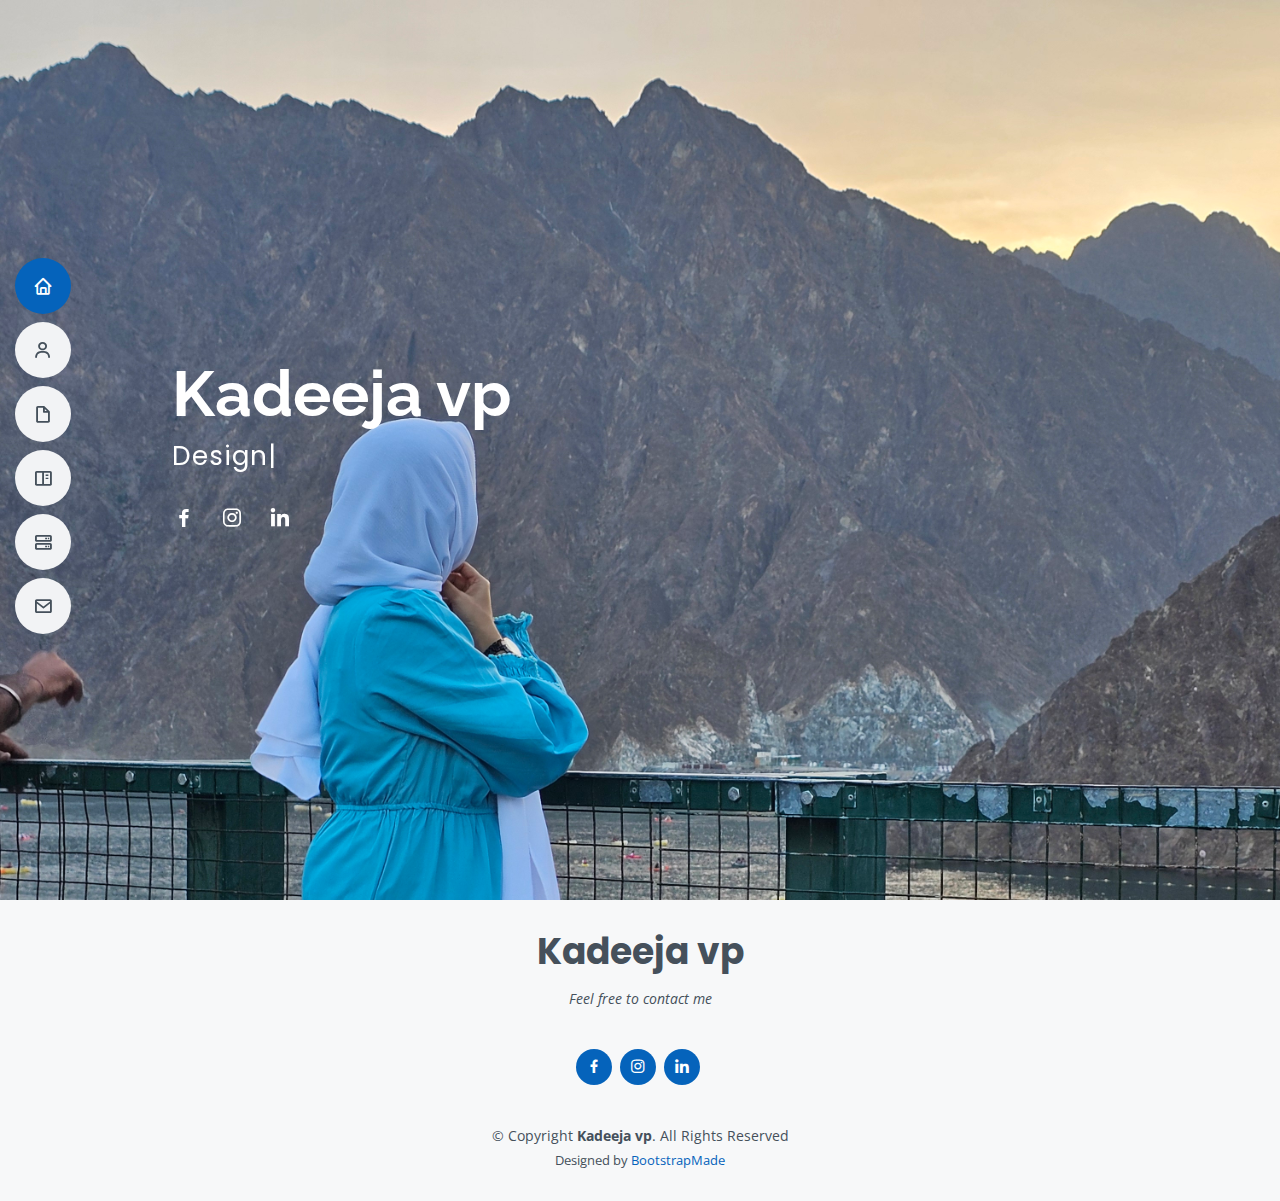
<file: index.html>
<!DOCTYPE html>
<html lang="en">

<head>
  <meta charset="utf-8">
  <meta content="width=device-width, initial-scale=1.0" name="viewport">

  <title>Kadeeja vp | Home</title>
  <meta content="" name="description">
  <meta content="" name="keywords">

  <!-- Favicons -->
  <link rel="icon" href="assets/img/favicon.png">

  <!-- Google Fonts -->
  <link href="https://fonts.googleapis.com/css?family=Open+Sans:300,300i,400,400i,600,600i,700,700i|Raleway:300,300i,400,400i,500,500i,600,600i,700,700i|Poppins:300,300i,400,400i,500,500i,600,600i,700,700i" rel="stylesheet">

  <!-- Vendor CSS Files -->
  <link href="assets/vendor/aos/aos.css" rel="stylesheet">
  <link href="assets/vendor/bootstrap/css/bootstrap.min.css" rel="stylesheet">
  <link href="assets/vendor/bootstrap-icons/bootstrap-icons.css" rel="stylesheet">
  <link href="assets/vendor/boxicons/css/boxicons.min.css" rel="stylesheet">
  <link href="assets/vendor/glightbox/css/glightbox.min.css" rel="stylesheet">
  <link href="assets/vendor/swiper/swiper-bundle.min.css" rel="stylesheet">

  <!-- Template Main CSS File -->
  <link href="assets/css/style.css" rel="stylesheet">

  <!-- =======================================================
  * Template Name: MyResume
  * Updated: Nov 17 2023 with Bootstrap v5.3.2
  * Template URL: https://bootstrapmade.com/free-html-bootstrap-template-my-resume/
  * Author: BootstrapMade.com
  * License: https://bootstrapmade.com/license/
  ======================================================== -->
</head>

<body>

  <!-- ======= Mobile nav toggle button ======= -->
  <!-- <button type="button" class="mobile-nav-toggle d-xl-none"><i class="bi bi-list mobile-nav-toggle"></i></button> -->
  <i class="bi bi-list mobile-nav-toggle d-lg-none"></i>
  <!-- ======= Header ======= -->
  <header id="header" class="d-flex flex-column justify-content-center">

    <nav id="navbar" class="navbar nav-menu">
      <ul>
        <li><a href="" class="nav-link scrollto active"><i class="bx bx-home"></i> <span>Home</span></a></li>
        <li><a href="about.html" class="nav-link scrollto"><i class="bx bx-user"></i> <span>About</span></a></li>
        <li><a href="family.html" class="nav-link scrollto"><i class="bx bx-file-blank"></i> <span>Family</span></a></li>
        <li><a href="education.html" class="nav-link scrollto"><i class="bx bx-book-content"></i> <span>Education</span></a></li>
        <li><a href="resume.html" class="nav-link scrollto"><i class="bx bx-server"></i> <span>Resume</span></a></li>
        <li><a href="contact.html" class="nav-link scrollto"><i class="bx bx-envelope"></i> <span>Contact</span></a></li>
      </ul>
    </nav><!-- .nav-menu -->

  </header><!-- End Header -->

  <!-- ======= Hero Section ======= -->
  <section id="hero" class="d-flex flex-column justify-content-center">
    <div class="container" data-aos="zoom-in" data-aos-delay="100">
      <h1>Kadeeja vp</h1>
      <p><span class="typed" data-typed-items="Designer, Developer, Freelancer"></span></p>
      <div class="social-links">
        <a href="https://www.facebook.com/kadeeja.vp.501" class="facebook"><i class="bx bxl-facebook"></i></a>
        <a href="https://www.instagram.com/____khadijah______/" class="instagram"><i class="bx bxl-instagram"></i></a>
        <a href="https://www.linkedin.com/in/kadeeja-vp-934748280/" class="linkedin"><i class="bx bxl-linkedin"></i></a>
      </div>
    </div>
    
  </section><!-- End Hero -->

  <!-- ======= Footer ======= -->
  <footer id="footer">
    <div class="container">
      <h3>Kadeeja vp</h3>
      <p>Feel free to contact me</p>
      <div class="social-links">
        <a href="https://www.facebook.com/kadeeja.vp.501" class="facebook"><i class="bx bxl-facebook"></i></a>
        <a href="https://www.instagram.com/____khadijah______/" class="instagram"><i class="bx bxl-instagram"></i></a>
        <a href="https://www.linkedin.com/in/kadeeja-vp-934748280/" class="linkedin"><i class="bx bxl-linkedin"></i></a>
      </div>
      <div class="copyright">
        &copy; Copyright <strong><span>Kadeeja vp</span></strong>. All Rights Reserved
      </div>
      <div class="credits">
        <!-- All the links in the footer should remain intact. -->
        <!-- You can delete the links only if you purchased the pro version. -->
        <!-- Licensing information: [license-url] -->
        <!-- Purchase the pro version with working PHP/AJAX contact form: https://bootstrapmade.com/free-html-bootstrap-template-my-resume/ -->
        Designed by <a href="https://bootstrapmade.com/">BootstrapMade</a>
      </div>
    </div>
  </footer><!-- End Footer -->

  <div id="preloader"></div>
  <a href="#" class="back-to-top d-flex align-items-center justify-content-center"><i class="bi bi-arrow-up-short"></i></a>

  <!-- Vendor JS Files -->
  <script src="assets/vendor/purecounter/purecounter_vanilla.js"></script>
  <script src="assets/vendor/aos/aos.js"></script>
  <script src="assets/vendor/bootstrap/js/bootstrap.bundle.min.js"></script>
  <script src="assets/vendor/glightbox/js/glightbox.min.js"></script>
  <script src="assets/vendor/isotope-layout/isotope.pkgd.min.js"></script>
  <script src="assets/vendor/swiper/swiper-bundle.min.js"></script>
  <script src="assets/vendor/typed.js/typed.umd.js"></script>
  <script src="assets/vendor/waypoints/noframework.waypoints.js"></script>
  <script src="assets/vendor/php-email-form/validate.js"></script>

  <!-- Template Main JS File -->
  <script src="assets/js/main.js"></script>

</body>

</html>
</file>
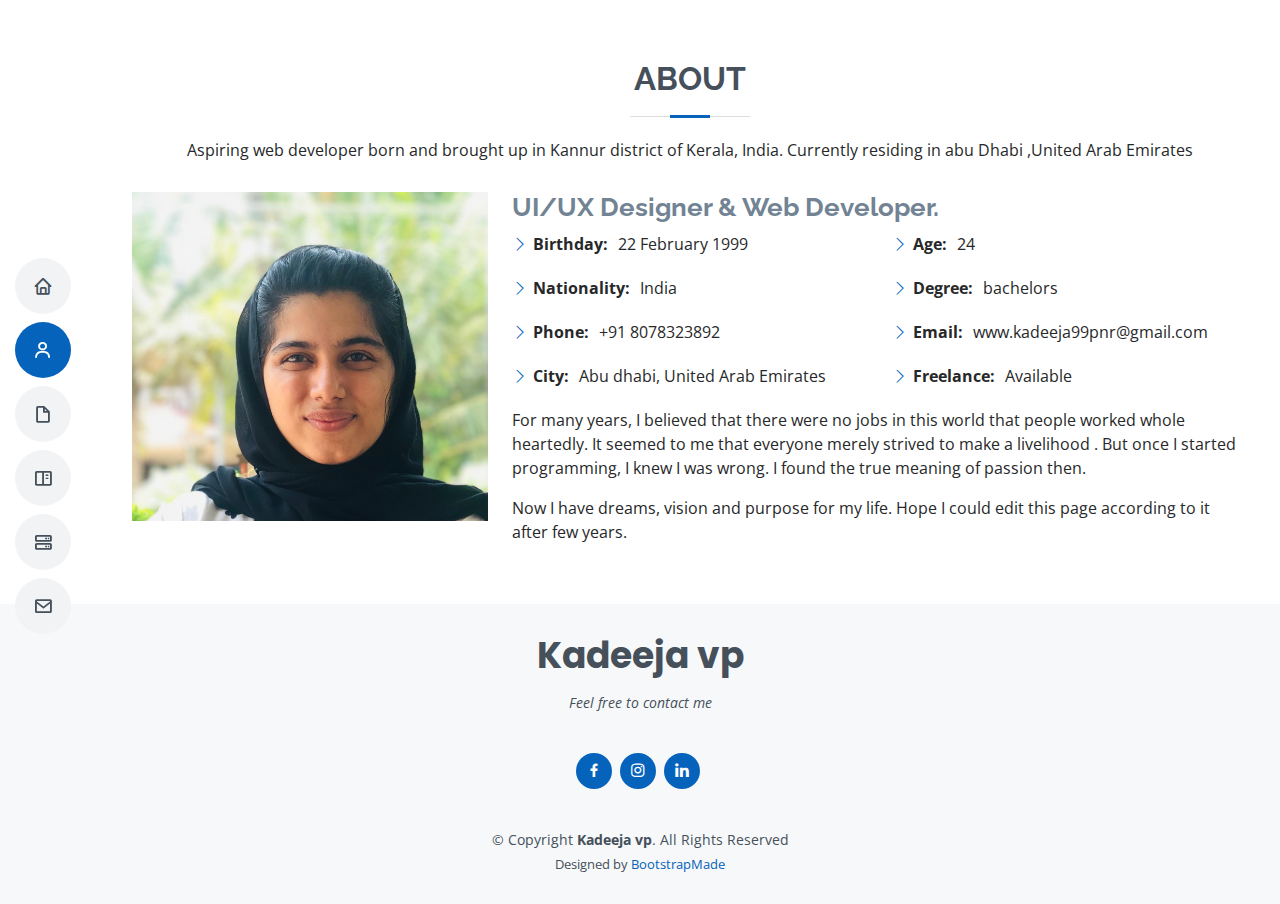
<file: about.html>
<!DOCTYPE html>
<html lang="en">

<head>
  <meta charset="utf-8">
  <meta content="width=device-width, initial-scale=1.0" name="viewport">

  <title>Kadeeja vp | About</title>
  <meta content="" name="description">
  <meta content="" name="keywords">

  <!-- Favicons -->
  <link rel="icon" href="assets/img/favicon.png">

  <!-- Google Fonts -->
  <link href="https://fonts.googleapis.com/css?family=Open+Sans:300,300i,400,400i,600,600i,700,700i|Raleway:300,300i,400,400i,500,500i,600,600i,700,700i|Poppins:300,300i,400,400i,500,500i,600,600i,700,700i" rel="stylesheet">

  <!-- Vendor CSS Files -->
  <link href="assets/vendor/aos/aos.css" rel="stylesheet">
  <link href="assets/vendor/bootstrap/css/bootstrap.min.css" rel="stylesheet">
  <link href="assets/vendor/bootstrap-icons/bootstrap-icons.css" rel="stylesheet">
  <link href="assets/vendor/boxicons/css/boxicons.min.css" rel="stylesheet">
  <link href="assets/vendor/glightbox/css/glightbox.min.css" rel="stylesheet">
  <link href="assets/vendor/swiper/swiper-bundle.min.css" rel="stylesheet">

  <!-- Template Main CSS File -->
  <link href="assets/css/style.css" rel="stylesheet">

  <!-- =======================================================
  * Template Name: MyResume
  * Updated: Nov 17 2023 with Bootstrap v5.3.2
  * Template URL: https://bootstrapmade.com/free-html-bootstrap-template-my-resume/
  * Author: BootstrapMade.com
  * License: https://bootstrapmade.com/license/
  ======================================================== -->
</head>

<body>

  <!-- ======= Mobile nav toggle button ======= -->
  <!-- <button type="button" class="mobile-nav-toggle d-xl-none"><i class="bi bi-list mobile-nav-toggle"></i></button> -->
  <i class="bi bi-list mobile-nav-toggle d-lg-none"></i>
  <!-- ======= Header ======= -->
  <header id="header" class="d-flex flex-column justify-content-center">

    <nav id="navbar" class="navbar nav-menu">
      <ul>
        <li><a href="index.html" class="nav-link scrollto"><i class="bx bx-home"></i> <span>Home</span></a></li>
        <li><a href="" class="nav-link scrollto active"><i class="bx bx-user"></i> <span>About</span></a></li>
        <li><a href="family.html" class="nav-link scrollto"><i class="bx bx-file-blank"></i> <span>Family</span></a></li>
        <li><a href="education.html" class="nav-link scrollto"><i class="bx bx-book-content"></i> <span>Education</span></a></li>
        <li><a href="resume.html" class="nav-link scrollto"><i class="bx bx-server"></i> <span>Resume</span></a></li>
        <li><a href="contact.html" class="nav-link scrollto"><i class="bx bx-envelope"></i> <span>Contact</span></a></li>
      </ul>
    </nav><!-- .nav-menu -->

  </header><!-- End Header -->

  <main id="main">

    <!-- ======= About Section ======= -->
    <section id="about" class="about">
      <div class="container" data-aos="fade-up">

        <div class="section-title">
          <h2>About</h2>
          <p>Aspiring web developer born and brought up in Kannur district of Kerala, India. Currently residing in abu Dhabi ,United Arab Emirates</p>
        </div>

        <div class="row">
          <div class="col-lg-4">
            <img src="assets/img/profile.jpeg" class="img-fluid" alt="">
          </div>
          <div class="col-lg-8 pt-4 pt-lg-0 content">
            <h3>UI/UX Designer &amp; Web Developer.</h3>
            <div class="row">
              <div class="col-lg-6">
                <ul>
                  <li><i class="bi bi-chevron-right"></i> <strong>Birthday:</strong> <span>22 February 1999</span></li>
                  <li><i class="bi bi-chevron-right"></i> <strong>Nationality:</strong> <span>India</span></li>
                  <li><i class="bi bi-chevron-right"></i> <strong>Phone:</strong> <span>+91 8078323892</span></li>
                  <li><i class="bi bi-chevron-right"></i> <strong>City:</strong> <span>Abu dhabi, United Arab Emirates</span></li>
                </ul>
              </div>
              <div class="col-lg-6">
                <ul>
                  <li><i class="bi bi-chevron-right"></i> <strong>Age:</strong> <span>24</span></li>
                  <li><i class="bi bi-chevron-right"></i> <strong>Degree:</strong> <span>bachelors</span></li>
                  <li><i class="bi bi-chevron-right"></i> <strong>Email:</strong> <span>www.kadeeja99pnr@gmail.com</span></li>
                  <li><i class="bi bi-chevron-right"></i> <strong>Freelance:</strong> <span>Available</span></li>
                </ul>
              </div>
            </div>
            <p>
              For many years, I believed that there were no jobs in this world that people worked whole heartedly. It seemed to me that everyone merely strived to  make a livelihood . But once I started programming, I knew  I was wrong. I found the true meaning of passion then.
            </p>
            <p>Now I have dreams, vision and purpose for my life. Hope I could edit this page according to it after few years.</p>
          </div>
        </div>

      </div>
    </section><!-- End About Section -->

  </main><!-- End #main -->

  <!-- ======= Footer ======= -->
  <footer id="footer">
    <div class="container">
      <h3>Kadeeja vp</h3>
      <p>Feel free to contact me</p>
      <div class="social-links">
        <a href="https://www.facebook.com/kadeeja.vp.501" class="facebook"><i class="bx bxl-facebook"></i></a>
        <a href="https://www.instagram.com/____khadijah______/" class="instagram"><i class="bx bxl-instagram"></i></a>
        <a href="https://www.linkedin.com/in/kadeeja-vp-934748280/" class="linkedin"><i class="bx bxl-linkedin"></i></a>
      </div>
      <div class="copyright">
        &copy; Copyright <strong><span>Kadeeja vp</span></strong>. All Rights Reserved
      </div>
      <div class="credits">
        <!-- All the links in the footer should remain intact. -->
        <!-- You can delete the links only if you purchased the pro version. -->
        <!-- Licensing information: [license-url] -->
        <!-- Purchase the pro version with working PHP/AJAX contact form: https://bootstrapmade.com/free-html-bootstrap-template-my-resume/ -->
        Designed by <a href="https://bootstrapmade.com/">BootstrapMade</a>
      </div>
    </div>
  </footer><!-- End Footer -->

  <div id="preloader"></div>
  <a href="#" class="back-to-top d-flex align-items-center justify-content-center"><i class="bi bi-arrow-up-short"></i></a>

  <!-- Vendor JS Files -->
  <script src="assets/vendor/purecounter/purecounter_vanilla.js"></script>
  <script src="assets/vendor/aos/aos.js"></script>
  <script src="assets/vendor/bootstrap/js/bootstrap.bundle.min.js"></script>
  <script src="assets/vendor/glightbox/js/glightbox.min.js"></script>
  <script src="assets/vendor/isotope-layout/isotope.pkgd.min.js"></script>
  <script src="assets/vendor/swiper/swiper-bundle.min.js"></script>
  <script src="assets/vendor/typed.js/typed.umd.js"></script>
  <script src="assets/vendor/waypoints/noframework.waypoints.js"></script>
  <script src="assets/vendor/php-email-form/validate.js"></script>

  <!-- Template Main JS File -->
  <script src="assets/js/main.js"></script>

</body>

</html>
</file>
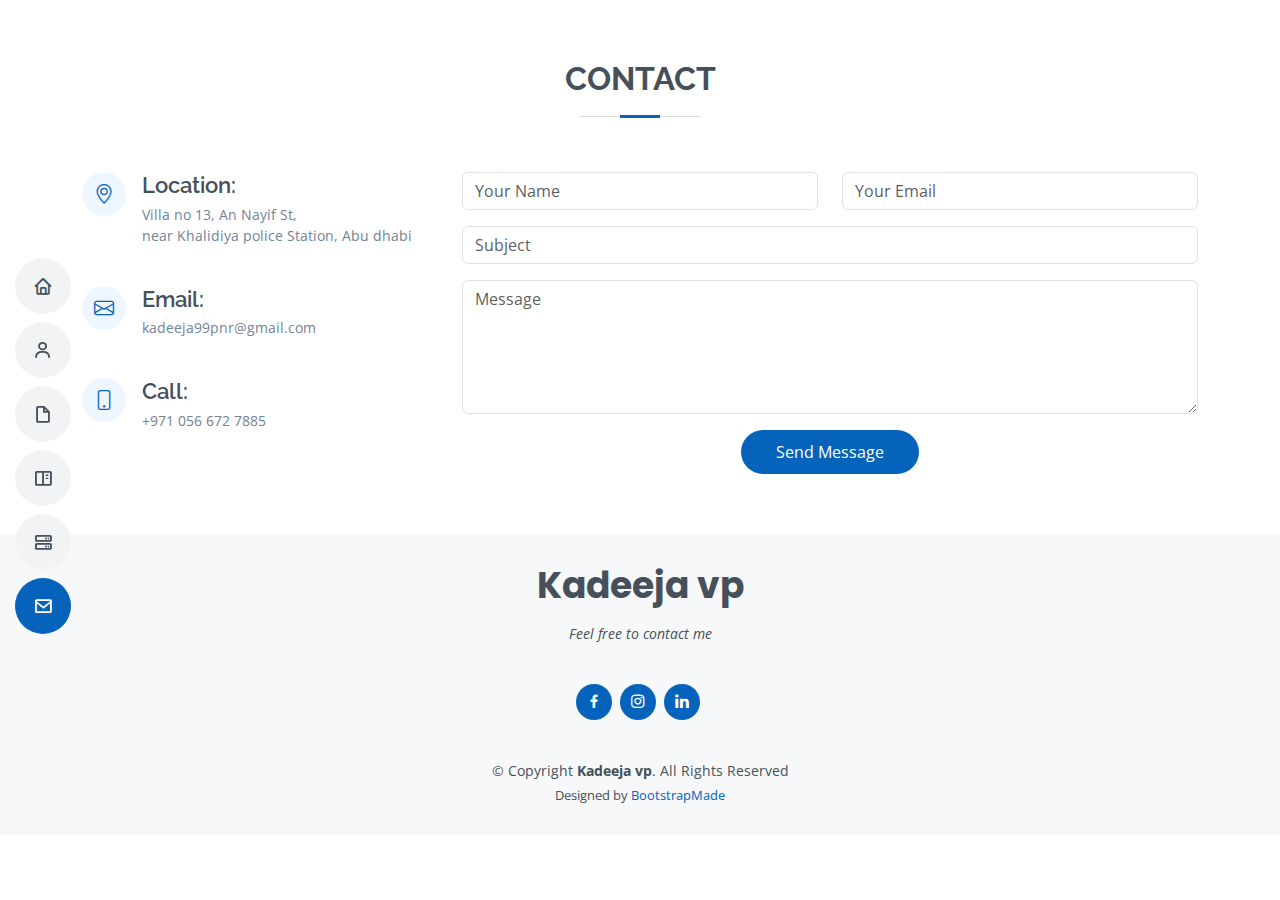
<file: contact.html>
<!DOCTYPE html>
<html lang="en">

<head>
  <meta charset="utf-8">
  <meta content="width=device-width, initial-scale=1.0" name="viewport">

  <title>Kadeeja vp | Contact</title>
  <meta content="" name="description">
  <meta content="" name="keywords">

  <!-- Favicons -->
  <link rel="icon" href="assets/img/favicon.png">

  <!-- Google Fonts -->
  <link href="https://fonts.googleapis.com/css?family=Open+Sans:300,300i,400,400i,600,600i,700,700i|Raleway:300,300i,400,400i,500,500i,600,600i,700,700i|Poppins:300,300i,400,400i,500,500i,600,600i,700,700i" rel="stylesheet">

  <!-- Vendor CSS Files -->
  <link href="assets/vendor/aos/aos.css" rel="stylesheet">
  <link href="assets/vendor/bootstrap/css/bootstrap.min.css" rel="stylesheet">
  <link href="assets/vendor/bootstrap-icons/bootstrap-icons.css" rel="stylesheet">
  <link href="assets/vendor/boxicons/css/boxicons.min.css" rel="stylesheet">
  <link href="assets/vendor/glightbox/css/glightbox.min.css" rel="stylesheet">
  <link href="assets/vendor/swiper/swiper-bundle.min.css" rel="stylesheet">

  <!-- Template Main CSS File -->
  <link href="assets/css/style.css" rel="stylesheet">

  <!-- =======================================================
  * Template Name: MyResume
  * Updated: Nov 17 2023 with Bootstrap v5.3.2
  * Template URL: https://bootstrapmade.com/free-html-bootstrap-template-my-resume/
  * Author: BootstrapMade.com
  * License: https://bootstrapmade.com/license/
  ======================================================== -->
</head>

<body>

  <!-- ======= Mobile nav toggle button ======= -->
  <!-- <button type="button" class="mobile-nav-toggle d-xl-none"><i class="bi bi-list mobile-nav-toggle"></i></button> -->
  <i class="bi bi-list mobile-nav-toggle d-lg-none"></i>
  <!-- ======= Header ======= -->
  <header id="header" class="d-flex flex-column justify-content-center">

    <nav id="navbar" class="navbar nav-menu">
      <ul>
        <li><a href="index.html" class="nav-link scrollto"><i class="bx bx-home"></i> <span>Home</span></a></li>
        <li><a href="about.html" class="nav-link scrollto"><i class="bx bx-user"></i> <span>About</span></a></li>
        <li><a href="family.html" class="nav-link scrollto"><i class="bx bx-file-blank"></i> <span>Family</span></a></li>
        <li><a href="education.html" class="nav-link scrollto"><i class="bx bx-book-content"></i> <span>Education</span></a></li>
        <li><a href="resume.html" class="nav-link scrollto"><i class="bx bx-server"></i> <span>Resume</span></a></li>
        <li><a href="" class="nav-link scrollto active"><i class="bx bx-envelope"></i> <span>Contact</span></a></li>
      </ul>
    </nav><!-- .nav-menu -->

  </header><!-- End Header -->


    <!-- ======= Contact Section ======= -->
    <section id="contact" class="contact">
      <div class="container" data-aos="fade-up">

        <div class="section-title">
          <h2>Contact</h2>
        </div>

        <div class="row mt-1">

          <div class="col-lg-4">
            <div class="info">
              <div class="address">
                <i class="bi bi-geo-alt"></i>
                <h4>Location:</h4>
                <p>Villa no 13, An Nayif St,<br> near Khalidiya police Station, Abu dhabi</p>
              </div>

              <div class="email">
                <i class="bi bi-envelope"></i>
                <h4>Email:</h4>
                <p>kadeeja99pnr@gmail.com</p>
              </div>

              <div class="phone">
                <i class="bi bi-phone"></i>
                <h4>Call:</h4>
                <p>+971 056 672 7885</p>
              </div>

            </div>

          </div>

          <div class="col-lg-8 mt-5 mt-lg-0">

            <form name="submit-to-google-sheet">
              <div class="row">
                <div class="col-md-6 form-group">
                  <input type="text" name="name" class="form-control" id="name" placeholder="Your Name" required>
                </div>
                <div class="col-md-6 form-group mt-3 mt-md-0">
                  <input type="email" class="form-control" name="email" id="email" placeholder="Your Email" required>
                </div>
              </div>
              <div class="form-group mt-3">
                <input type="text" class="form-control" name="subject" id="subject" placeholder="Subject" required>
              </div>
              <div class="form-group mt-3">
                <textarea class="form-control" name="message" rows="5" placeholder="Message" required></textarea>
              </div>
              <div class="my-3">
                <div id="msg"></div>
              </div>
              <div class="text-center"><input type="submit" value="Send Message">
            </form>

          </div>

        </div>

      </div>
    </section><!-- End Contact Section -->

  </main><!-- End #main -->

  <!-- ======= Footer ======= -->
  <footer id="footer">
    <div class="container">
      <h3>Kadeeja vp</h3>
      <p>Feel free to contact me</p>
      <div class="social-links">
        <a href="https://www.facebook.com/kadeeja.vp.501" class="facebook"><i class="bx bxl-facebook"></i></a>
        <a href="https://www.instagram.com/____khadijah______/" class="instagram"><i class="bx bxl-instagram"></i></a>
        <a href="https://www.linkedin.com/in/kadeeja-vp-934748280/" class="linkedin"><i class="bx bxl-linkedin"></i></a>
      </div>
      <div class="copyright">
        &copy; Copyright <strong><span>Kadeeja vp</span></strong>. All Rights Reserved
      </div>
      <div class="credits">
        <!-- All the links in the footer should remain intact. -->
        <!-- You can delete the links only if you purchased the pro version. -->
        <!-- Licensing information: [license-url] -->
        <!-- Purchase the pro version with working PHP/AJAX contact form: https://bootstrapmade.com/free-html-bootstrap-template-my-resume/ -->
        Designed by <a href="https://bootstrapmade.com/">BootstrapMade</a>
      </div>
    </div>
  </footer><!-- End Footer -->

  <div id="preloader"></div>
  <a href="#" class="back-to-top d-flex align-items-center justify-content-center"><i class="bi bi-arrow-up-short"></i></a>

  <!-- Vendor JS Files -->
  <script src="assets/vendor/purecounter/purecounter_vanilla.js"></script>
  <script src="assets/vendor/aos/aos.js"></script>
  <script src="assets/vendor/bootstrap/js/bootstrap.bundle.min.js"></script>
  <script src="assets/vendor/glightbox/js/glightbox.min.js"></script>
  <script src="assets/vendor/isotope-layout/isotope.pkgd.min.js"></script>
  <script src="assets/vendor/swiper/swiper-bundle.min.js"></script>
  <script src="assets/vendor/typed.js/typed.umd.js"></script>
  <script src="assets/vendor/waypoints/noframework.waypoints.js"></script>
  <script src="assets/vendor/php-email-form/validate.js"></script>

  <!-- Template Main JS File -->
  <script src="assets/js/main.js"></script>

  <script>
    const scriptURL = "https://script.google.com/macros/s/AKfycbwVuxchTZW8-M3ZBw0gv6Sv7vScIZ5f3PkDIUrtig_mjtt_IF8cTRK3yz66pHsQCWO5BA/exec"
        const form = document.forms['submit-to-google-sheet']
        const msg = document.getElementById("msg")
        const submitButton = form.querySelector('input[type="submit"]')

        form.addEventListener('submit', e => {
            e.preventDefault()
            submitButton.disabled = true
            fetch(scriptURL, { method: 'POST', body: new FormData(form) })
                .then(response => {
                    msg.innerHTML = "Thank You for Your Message"
                    setTimeout(function () {
                        msg.innerHTML = ""
                    }, 5000)
                    form.reset()
                    submitButton.disabled = false
                })
                .catch(error => {
                    console.error('Error!', error.message)
                    submitButton.disabled = false
                })
        })
  </script>

</body>

</html>
</file>
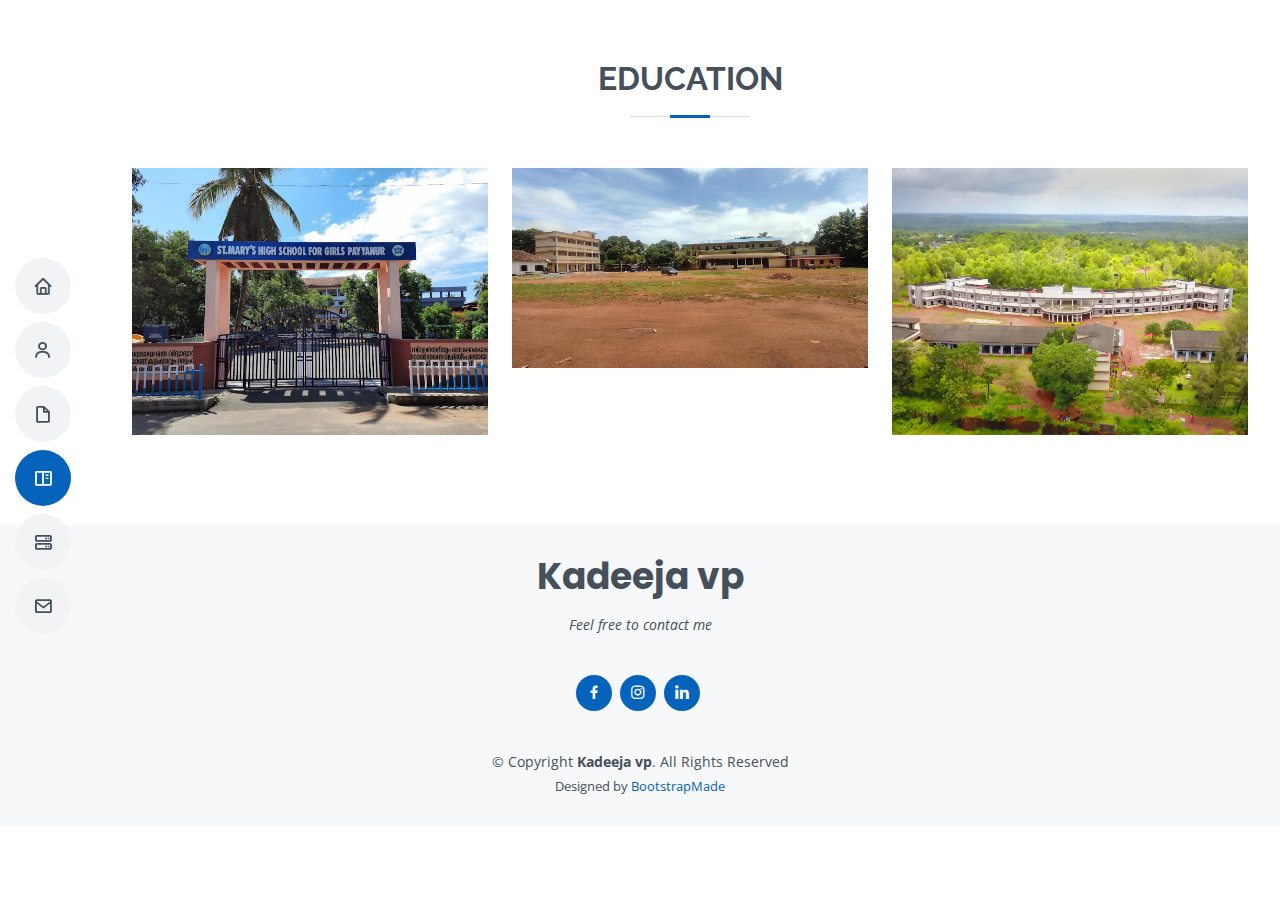
<file: education.html>
<!DOCTYPE html>
<html lang="en">

<head>
  <meta charset="utf-8">
  <meta content="width=device-width, initial-scale=1.0" name="viewport">

  <title>Kadeeja vp | Education</title>
  <meta content="" name="description">
  <meta content="" name="keywords">

  <!-- Favicons -->
  <link rel="icon" href="assets/img/favicon.png">
  
  <!-- Google Fonts -->
  <link href="https://fonts.googleapis.com/css?family=Open+Sans:300,300i,400,400i,600,600i,700,700i|Raleway:300,300i,400,400i,500,500i,600,600i,700,700i|Poppins:300,300i,400,400i,500,500i,600,600i,700,700i" rel="stylesheet">

  <!-- Vendor CSS Files -->
  <link href="assets/vendor/aos/aos.css" rel="stylesheet">
  <link href="assets/vendor/bootstrap/css/bootstrap.min.css" rel="stylesheet">
  <link href="assets/vendor/bootstrap-icons/bootstrap-icons.css" rel="stylesheet">
  <link href="assets/vendor/boxicons/css/boxicons.min.css" rel="stylesheet">
  <link href="assets/vendor/glightbox/css/glightbox.min.css" rel="stylesheet">
  <link href="assets/vendor/swiper/swiper-bundle.min.css" rel="stylesheet">

  <!-- Template Main CSS File -->
  <link href="assets/css/style.css" rel="stylesheet">

  <!-- =======================================================
  * Template Name: MyResume
  * Updated: Nov 17 2023 with Bootstrap v5.3.2
  * Template URL: https://bootstrapmade.com/free-html-bootstrap-template-my-resume/
  * Author: BootstrapMade.com
  * License: https://bootstrapmade.com/license/
  ======================================================== -->
</head>

<body>

  <!-- ======= Mobile nav toggle button ======= -->
  <!-- <button type="button" class="mobile-nav-toggle d-xl-none"><i class="bi bi-list mobile-nav-toggle"></i></button> -->
  <i class="bi bi-list mobile-nav-toggle d-lg-none"></i>
  <!-- ======= Header ======= -->
  <header id="header" class="d-flex flex-column justify-content-center">

    <nav id="navbar" class="navbar nav-menu">
      <ul>
        <li><a href="index.html" class="nav-link scrollto"><i class="bx bx-home"></i> <span>Home</span></a></li>
        <li><a href="about.html" class="nav-link scrollto"><i class="bx bx-user"></i> <span>About</span></a></li>
        <li><a href="family.html" class="nav-link scrollto"><i class="bx bx-file-blank"></i> <span>Family</span></a></li>
        <li><a href="" class="nav-link scrollto active"><i class="bx bx-book-content"></i> <span>Education</span></a></li>
        <li><a href="resume.html" class="nav-link scrollto"><i class="bx bx-server"></i> <span>Resume</span></a></li>
        <li><a href="contact.html" class="nav-link scrollto"><i class="bx bx-envelope"></i> <span>Contact</span></a></li>
      </ul>
    </nav><!-- .nav-menu -->

  </header><!-- End Header -->

  <main id="main">

    <!-- ======= Portfolio Section ======= -->
    <section id="portfolio" class="portfolio section-bg">
      <div class="container" data-aos="fade-up">

        <div class="section-title">
          <h2>Education</h2>
        </div>

        <div class="row portfolio-container" data-aos="fade-up" data-aos-delay="200">


          <div class="col-lg-4 col-md-6 portfolio-item filter-web">
            <div class="portfolio-wrap">
              <img src="assets/img/portfolio/portfolio-9.jpg" class="img-fluid" alt="">
              <div class="portfolio-info">
                <h4>Secondary education</h4>
                <p>St mary's girls high school, payyanur</p>
                <div class="portfolio-links">
                  <a href="assets/img/portfolio/portfolio-9.jpg" data-gallery="portfolioGallery" class="portfolio-lightbox" title="Studied for 12 years till 10th standard"><i class="bx bx-plus"></i></a>
                </div>
              </div>
            </div>
          </div>

          <div class="col-lg-4 col-md-6 portfolio-item filter-card">
            <div class="portfolio-wrap">
              <img src="assets/img/portfolio/portfolio-10.jpg" class="img-fluid" alt="">
              <div class="portfolio-info">
                <h4>Higher secondary education</h4>
                <p>Shenoy smaraka GHSS,Kandankali</p>
                <div class="portfolio-links">
                  <a href="assets/img/portfolio/portfolio-10.jpg" data-gallery="portfolioGallery" class="portfolio-lightbox" title="Studied two years in +1 and +2"><i class="bx bx-plus"></i></a>
                </div>
              </div>
            </div>
          </div>

          <div class="col-lg-4 col-md-6 portfolio-item filter-app">
            <div class="portfolio-wrap">
              <img src="assets/img/portfolio/portfolio-11.jpg" class="img-fluid" alt="">
              <div class="portfolio-info">
                <h4>Graduation</h4>
                <p>Payyanur college,Payyanur</p>
                <div class="portfolio-links">
                  <a href="assets/img/portfolio/portfolio-11.jpg" data-gallery="portfolioGallery" class="portfolio-lightbox" title="Studied BSc physics for three years"><i class="bx bx-plus"></i></a>
                </div>
              </div>
            </div>
          </div>

        </div>

      </div>
    </section><!-- End Portfolio Section -->

  </main><!-- End #main -->

  <!-- ======= Footer ======= -->
  <footer id="footer">
    <div class="container">
      <h3>Kadeeja vp</h3>
      <p>Feel free to contact me</p>
      <div class="social-links">
        <a href="https://www.facebook.com/kadeeja.vp.501" class="facebook"><i class="bx bxl-facebook"></i></a>
        <a href="https://www.instagram.com/____khadijah______/" class="instagram"><i class="bx bxl-instagram"></i></a>
        <a href="https://www.linkedin.com/in/kadeeja-vp-934748280/" class="linkedin"><i class="bx bxl-linkedin"></i></a>
      </div>
      <div class="copyright">
        &copy; Copyright <strong><span>Kadeeja vp</span></strong>. All Rights Reserved
      </div>
      <div class="credits">
        <!-- All the links in the footer should remain intact. -->
        <!-- You can delete the links only if you purchased the pro version. -->
        <!-- Licensing information: [license-url] -->
        <!-- Purchase the pro version with working PHP/AJAX contact form: https://bootstrapmade.com/free-html-bootstrap-template-my-resume/ -->
        Designed by <a href="https://bootstrapmade.com/">BootstrapMade</a>
      </div>
    </div>
  </footer><!-- End Footer -->

  <div id="preloader"></div>
  <a href="#" class="back-to-top d-flex align-items-center justify-content-center"><i class="bi bi-arrow-up-short"></i></a>

  <!-- Vendor JS Files -->
  <script src="assets/vendor/purecounter/purecounter_vanilla.js"></script>
  <script src="assets/vendor/aos/aos.js"></script>
  <script src="assets/vendor/bootstrap/js/bootstrap.bundle.min.js"></script>
  <script src="assets/vendor/glightbox/js/glightbox.min.js"></script>
  <script src="assets/vendor/isotope-layout/isotope.pkgd.min.js"></script>
  <script src="assets/vendor/swiper/swiper-bundle.min.js"></script>
  <script src="assets/vendor/typed.js/typed.umd.js"></script>
  <script src="assets/vendor/waypoints/noframework.waypoints.js"></script>
  <script src="assets/vendor/php-email-form/validate.js"></script>

  <!-- Template Main JS File -->
  <script src="assets/js/main.js"></script>

</body>

</html>
</file>
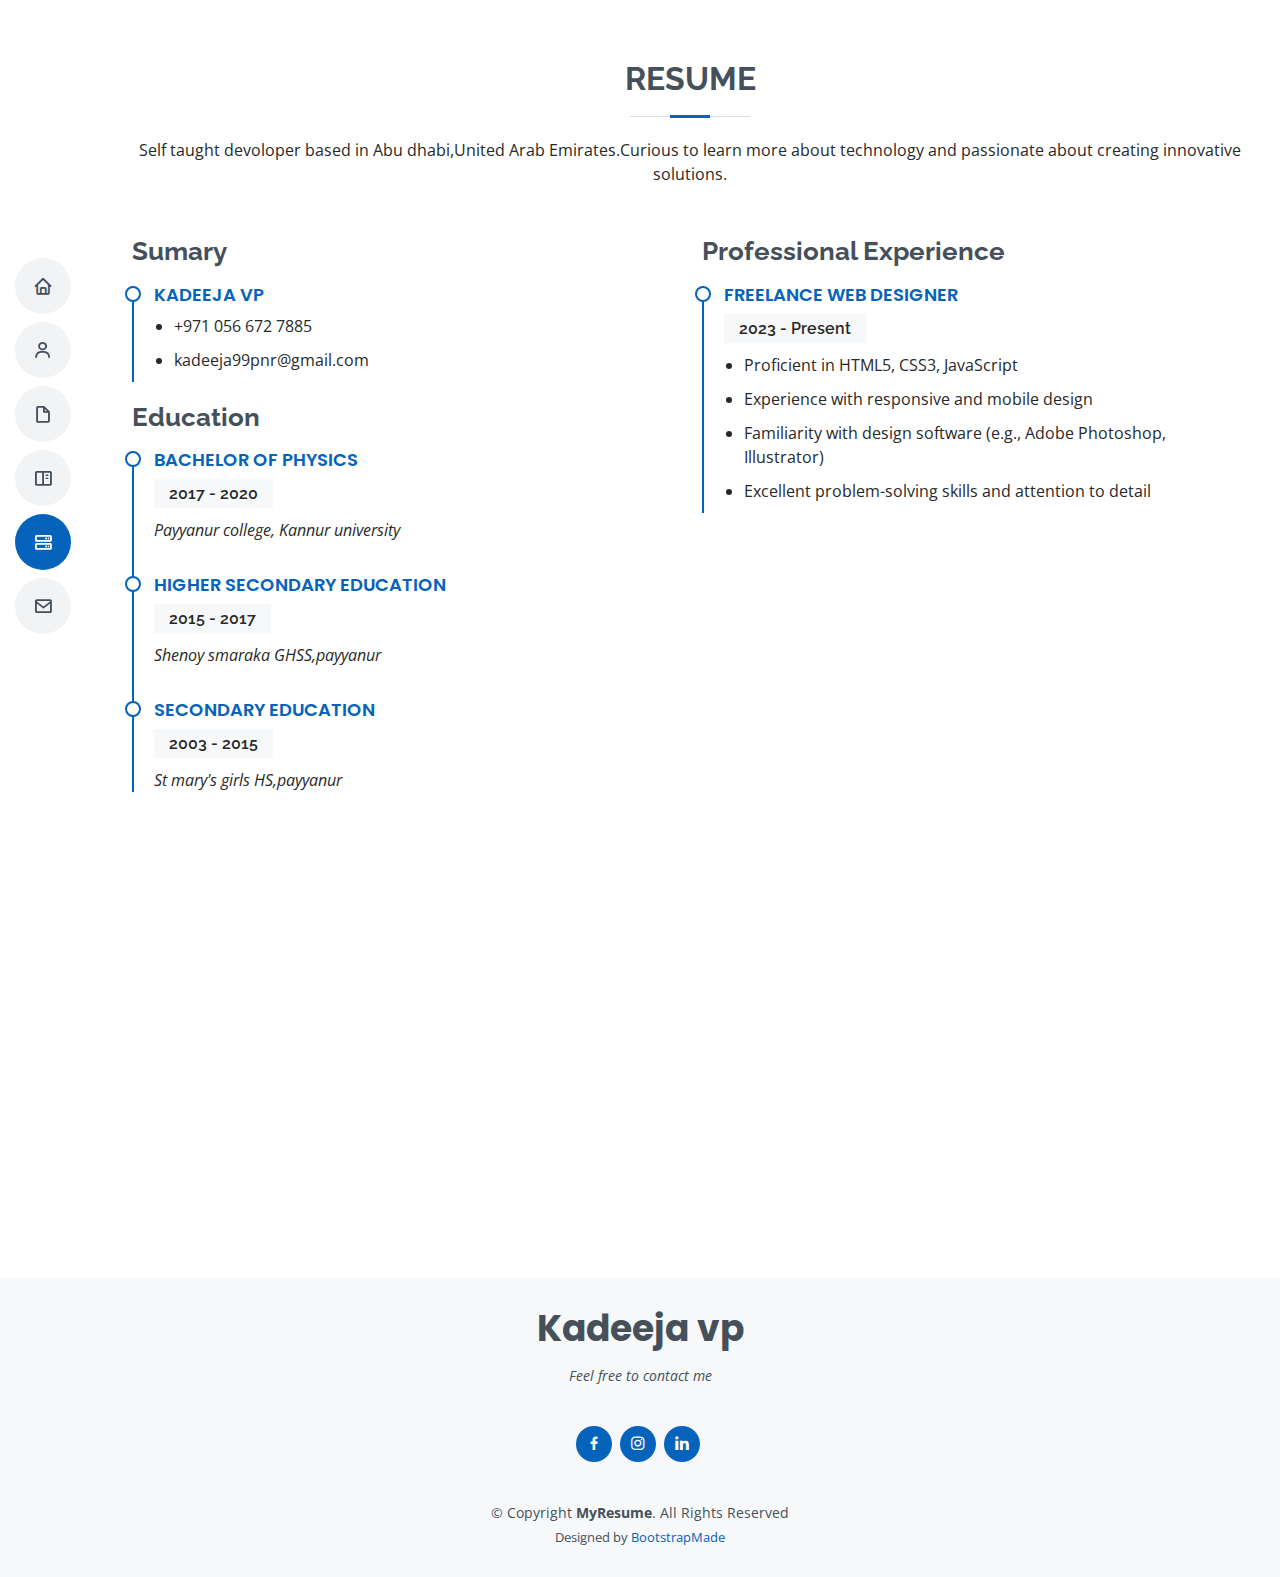
<file: resume.html>
<!DOCTYPE html>
<html lang="en">

<head>
  <meta charset="utf-8">
  <meta content="width=device-width, initial-scale=1.0" name="viewport">

  <title>Kadeeja vp | Resume</title>
  <meta content="" name="description">
  <meta content="" name="keywords">

  <!-- Favicons -->
  <link rel="icon" href="assets/img/favicon.png">

  <!-- Google Fonts -->
  <link href="https://fonts.googleapis.com/css?family=Open+Sans:300,300i,400,400i,600,600i,700,700i|Raleway:300,300i,400,400i,500,500i,600,600i,700,700i|Poppins:300,300i,400,400i,500,500i,600,600i,700,700i" rel="stylesheet">

  <!-- Vendor CSS Files -->
  <link href="assets/vendor/aos/aos.css" rel="stylesheet">
  <link href="assets/vendor/bootstrap/css/bootstrap.min.css" rel="stylesheet">
  <link href="assets/vendor/bootstrap-icons/bootstrap-icons.css" rel="stylesheet">
  <link href="assets/vendor/boxicons/css/boxicons.min.css" rel="stylesheet">
  <link href="assets/vendor/glightbox/css/glightbox.min.css" rel="stylesheet">
  <link href="assets/vendor/swiper/swiper-bundle.min.css" rel="stylesheet">

  <!-- Template Main CSS File -->
  <link href="assets/css/style.css" rel="stylesheet">

  <!-- =======================================================
  * Template Name: MyResume
  * Updated: Nov 17 2023 with Bootstrap v5.3.2
  * Template URL: https://bootstrapmade.com/free-html-bootstrap-template-my-resume/
  * Author: BootstrapMade.com
  * License: https://bootstrapmade.com/license/
  ======================================================== -->
</head>

<body>

  <!-- ======= Mobile nav toggle button ======= -->
  <!-- <button type="button" class="mobile-nav-toggle d-xl-none"><i class="bi bi-list mobile-nav-toggle"></i></button> -->
  <i class="bi bi-list mobile-nav-toggle d-lg-none"></i>
  <!-- ======= Header ======= -->
  <header id="header" class="d-flex flex-column justify-content-center">

    <nav id="navbar" class="navbar nav-menu">
      <ul>
        <li><a href="index.html" class="nav-link scrollto"><i class="bx bx-home"></i> <span>Home</span></a></li>
        <li><a href="about.html" class="nav-link scrollto"><i class="bx bx-user"></i> <span>About</span></a></li>
        <li><a href="family.html" class="nav-link scrollto"><i class="bx bx-file-blank"></i> <span>Family</span></a></li>
        <li><a href="education.html" class="nav-link scrollto"><i class="bx bx-book-content"></i> <span>Education</span></a></li>
        <li><a href="" class="nav-link scrollto active"><i class="bx bx-server"></i> <span>Resume</span></a></li>
        <li><a href="contact.html" class="nav-link scrollto"><i class="bx bx-envelope"></i> <span>Contact</span></a></li>
      </ul>
    </nav><!-- .nav-menu -->

  </header><!-- End Header -->

  <main id="main">

    <!-- ======= Resume Section ======= -->
    <section id="resume" class="resume">
      <div class="container" data-aos="fade-up">

        <div class="section-title">
          <h2>Resume</h2>
          <p>Self taught devoloper based in Abu dhabi,United Arab Emirates.Curious to learn more about technology and passionate about creating innovative solutions.</p>
        </div>

        <div class="row">
          <div class="col-lg-6">
            <h3 class="resume-title">Sumary</h3>
            <div class="resume-item pb-0">
              <h4>kadeeja vp</h4>
              <ul>
                <li>+971 056 672 7885</li>
                <li>kadeeja99pnr@gmail.com</li>
              </ul>
            </div>

            <h3 class="resume-title">Education</h3>
            <div class="resume-item">
              <h4>Bachelor of physics</h4>
              <h5>2017 - 2020</h5>
              <p><em>Payyanur college, Kannur university</em></p>
            </div>
            <div class="resume-item">
              <h4>Higher secondary education</h4>
              <h5>2015 - 2017</h5>
              <p><em>Shenoy smaraka GHSS,payyanur</em></p>
            </div>
            <div class="resume-item">
              <h4>Secondary education</h4>
              <h5>2003 - 2015</h5>
              <p><em>St mary's girls HS,payyanur</em></p>
            </div>
          </div>
          <div class="col-lg-6">
            <h3 class="resume-title">Professional Experience</h3>
            <div class="resume-item">
              <h4>Freelance Web designer</h4>
              <h5>2023 - Present</h5>
              <ul>
                <li>Proficient in HTML5, CSS3, JavaScript</li>
                <li>Experience with responsive and mobile design </li>
                <li>Familiarity with design software (e.g., Adobe Photoshop, Illustrator)</li>
                <li>Excellent problem-solving skills and attention to detail</li>
              </ul>
            </div>
          </div>
        </div>

      </div>
    </section><!-- End Resume Section -->

    <!-- ======= Skills Section ======= -->
    <section id="skills" class="skills section-bg">
        <div class="container" data-aos="fade-up">
  
          <div class="section-title">
            <h2>Skills</h2>
          </div>
  
          <div class="row skills-content">
  
            <div class="col-6">
  
              <div class="progress">
                <span class="skill">HTML <i class="val">100%</i></span>
                <div class="progress-bar-wrap">
                  <div class="progress-bar" role="progressbar" aria-valuenow="100" aria-valuemin="0" aria-valuemax="100"></div>
                </div>
              </div>
  
              <div class="progress">
                <span class="skill">CSS <i class="val">90%</i></span>
                <div class="progress-bar-wrap">
                  <div class="progress-bar" role="progressbar" aria-valuenow="90" aria-valuemin="0" aria-valuemax="100"></div>
                </div>
              </div>
  
              <div class="progress">
                <span class="skill">JavaScript <i class="val">75%</i></span>
                <div class="progress-bar-wrap">
                  <div class="progress-bar" role="progressbar" aria-valuenow="75" aria-valuemin="0" aria-valuemax="100"></div>
                </div>
              </div>
  
            </div>
  
            
          </div>
  
        </div>
      </section><!-- End Skills Section -->
  
  </main><!-- End #main -->

  <!-- ======= Footer ======= -->
  <footer id="footer">
    <div class="container">
      <h3>Kadeeja vp</h3>
      <p>Feel free to contact me</p>
      <div class="social-links">
        <a href="https://www.facebook.com/kadeeja.vp.501" class="facebook"><i class="bx bxl-facebook"></i></a>
        <a href="https://www.instagram.com/____khadijah______/" class="instagram"><i class="bx bxl-instagram"></i></a>
        <a href="https://www.linkedin.com/in/kadeeja-vp-934748280/" class="linkedin"><i class="bx bxl-linkedin"></i></a>
      </div>
      <div class="copyright">
        &copy; Copyright <strong><span>MyResume</span></strong>. All Rights Reserved
      </div>
      <div class="credits">
        <!-- All the links in the footer should remain intact. -->
        <!-- You can delete the links only if you purchased the pro version. -->
        <!-- Licensing information: [license-url] -->
        <!-- Purchase the pro version with working PHP/AJAX contact form: https://bootstrapmade.com/free-html-bootstrap-template-my-resume/ -->
        Designed by <a href="https://bootstrapmade.com/">BootstrapMade</a>
      </div>
    </div>
  </footer><!-- End Footer -->

  <div id="preloader"></div>
  <a href="#" class="back-to-top d-flex align-items-center justify-content-center"><i class="bi bi-arrow-up-short"></i></a>

  <!-- Vendor JS Files -->
  <script src="assets/vendor/purecounter/purecounter_vanilla.js"></script>
  <script src="assets/vendor/aos/aos.js"></script>
  <script src="assets/vendor/bootstrap/js/bootstrap.bundle.min.js"></script>
  <script src="assets/vendor/glightbox/js/glightbox.min.js"></script>
  <script src="assets/vendor/isotope-layout/isotope.pkgd.min.js"></script>
  <script src="assets/vendor/swiper/swiper-bundle.min.js"></script>
  <script src="assets/vendor/typed.js/typed.umd.js"></script>
  <script src="assets/vendor/waypoints/noframework.waypoints.js"></script>
  <script src="assets/vendor/php-email-form/validate.js"></script>

  <!-- Template Main JS File -->
  <script src="assets/js/main.js"></script>

</body>

</html>
</file>
<file: assets/css/style.css>
/**
* Template Name: MyResume
* Updated: Nov 17 2023 with Bootstrap v5.3.2
* Template URL: https://bootstrapmade.com/free-html-bootstrap-template-my-resume/
* Author: BootstrapMade.com
* License: https://bootstrapmade.com/license/
*/

/*--------------------------------------------------------------
# General
--------------------------------------------------------------*/
body {
  font-family: "Open Sans", sans-serif;
  color: #272829;
}

a {
  color: #0563bb;
  text-decoration: none;
}

a:hover {
  color: #067ded;
  text-decoration: none;
}

h1,
h2,
h3,
h4,
h5,
h6 {
  font-family: "Raleway", sans-serif;
}

/*--------------------------------------------------------------
# Back to top button
--------------------------------------------------------------*/
.back-to-top {
  position: fixed;
  visibility: hidden;
  opacity: 0;
  right: 15px;
  bottom: 15px;
  z-index: 996;
  background: #0563bb;
  width: 40px;
  height: 40px;
  border-radius: 50px;
  transition: all 0.4s;
}

.back-to-top i {
  font-size: 28px;
  color: #fff;
  line-height: 0;
}

.back-to-top:hover {
  background: #0678e3;
  color: #fff;
}

.back-to-top.active {
  visibility: visible;
  opacity: 1;
}

/*--------------------------------------------------------------
# Preloader
--------------------------------------------------------------*/
#preloader {
  position: fixed;
  top: 0;
  left: 0;
  right: 0;
  bottom: 0;
  z-index: 9999;
  overflow: hidden;
  background: #fff;
}

#preloader:before {
  content: "";
  position: fixed;
  top: calc(50% - 30px);
  left: calc(50% - 30px);
  border: 6px solid #0563bb;
  border-top-color: #fff;
  border-bottom-color: #fff;
  border-radius: 50%;
  width: 60px;
  height: 60px;
  animation: animate-preloader 1s linear infinite;
}

@keyframes animate-preloader {
  0% {
    transform: rotate(0deg);
  }

  100% {
    transform: rotate(360deg);
  }
}

/*--------------------------------------------------------------
# Disable aos animation delay on mobile devices
--------------------------------------------------------------*/
@media screen and (max-width: 768px) {
  [data-aos-delay] {
    transition-delay: 0 !important;
  }
}

/*--------------------------------------------------------------
# Header
--------------------------------------------------------------*/
#header {
  position: fixed;
  top: 0;
  left: 0;
  bottom: 0;
  z-index: 9997;
  transition: all 0.5s;
  padding: 15px;
  overflow-y: auto;
}

@media (max-width: 991px) {
  #header {
    width: 300px;
    background: #fff;
    border-right: 1px solid #e6e9ec;
    left: -300px;
  }
}

@media (min-width: 991px) {
  #main {
    margin-left: 100px;
  }
}

/*--------------------------------------------------------------
# Navigation Menu
--------------------------------------------------------------*/
/**
* Desktop Navigation 
*/
.nav-menu {
  padding: 0;
  display: block;
}

.nav-menu * {
  margin: 0;
  padding: 0;
  list-style: none;
}

.nav-menu>ul>li {
  position: relative;
  white-space: nowrap;
}

.nav-menu a,
.nav-menu a:focus {
  display: flex;
  align-items: center;
  color: #45505b;
  padding: 10px 18px;
  margin-bottom: 8px;
  transition: 0.3s;
  font-size: 15px;
  border-radius: 50px;
  background: #f2f3f5;
  height: 56px;
  width: 100%;
  overflow: hidden;
  transition: 0.3s;
}

.nav-menu a i,
.nav-menu a:focus i {
  font-size: 20px;
}

.nav-menu a span,
.nav-menu a:focus span {
  padding: 0 5px 0 7px;
  color: #45505b;
}

@media (min-width: 992px) {

  .nav-menu a,
  .nav-menu a:focus {
    width: 56px;
  }

  .nav-menu a span,
  .nav-menu a:focus span {
    display: none;
    color: #fff;
  }
}

.nav-menu a:hover,
.nav-menu .active,
.nav-menu .active:focus,
.nav-menu li:hover>a {
  color: #fff;
  background: #0563bb;
}

.nav-menu a:hover span,
.nav-menu .active span,
.nav-menu .active:focus span,
.nav-menu li:hover>a span {
  color: #fff;
}

.nav-menu a:hover,
.nav-menu li:hover>a {
  width: 100%;
  color: #fff;
}

.nav-menu a:hover span,
.nav-menu li:hover>a span {
  display: block;
}

/**
* Mobile Navigation 
*/
.mobile-nav-toggle {
  position: fixed;
  right: 10px;
  top: 10px;
  z-index: 9998;
  border: 0;
  background: none;
  font-size: 28px;
  transition: all 0.4s;
  outline: none !important;
  line-height: 0;
  cursor: pointer;
  border-radius: 50px;
  padding: 5px;
}

.mobile-nav-toggle i {
  color: #45505b;
}

.mobile-nav-active {
  overflow: hidden;
}

.mobile-nav-active #header {
  left: 0;
}

.mobile-nav-active .mobile-nav-toggle {
  color: #fff;
  background-color: #0563bb;
}

/*--------------------------------------------------------------
# Hero Section
--------------------------------------------------------------*/
#hero {
  width: 100%;
  height: 100vh;
  background: url("../img/hero.jpg") top right no-repeat;
  background-size: cover;
  position: relative;
}

@media (min-width: 992px) {
  #hero {
    padding-left: 160px;
  }
}

#hero:before {
  content: "";
  position: absolute;
  bottom: 0;
  top: 0;
  left: 0;
  right: 0;
}

#hero h1 {
  margin: 0;
  font-size: 64px;
  font-weight: 700;
  line-height: 56px;
  color: white;
}

#hero p {
  color: #45505b;
  margin: 15px 0 0 0;
  font-size: 26px;
  font-family: "Poppins", sans-serif;
}

#hero p span {
  color: white;
  letter-spacing: 1px;
}

#hero .social-links {
  margin-top: 30px;
}

#hero .social-links a {
  font-size: 24px;
  display: inline-block;
  color: white;
  line-height: 1;
  margin-right: 20px;
  transition: 0.3s;
}

#hero .social-links a:hover {
  color: #0563bb;
}

@media (max-width: 992px) {
  #hero {
    text-align: center;
  }

  #hero h1 {
    font-size: 32px;
    line-height: 36px;
  }

  #hero p {
    margin-top: 10px;
    font-size: 20px;
    line-height: 24px;
  }
}

/*--------------------------------------------------------------
# Sections General
--------------------------------------------------------------*/
section {
  padding: 60px 0;
  overflow: hidden;
}

.section-title {
  text-align: center;
  padding-bottom: 30px;
}

.section-title h2 {
  font-size: 32px;
  font-weight: bold;
  text-transform: uppercase;
  margin-bottom: 20px;
  padding-bottom: 20px;
  position: relative;
  color: #45505b;
}

.section-title h2::before {
  content: "";
  position: absolute;
  display: block;
  width: 120px;
  height: 1px;
  background: #ddd;
  bottom: 1px;
  left: calc(50% - 60px);
}

.section-title h2::after {
  content: "";
  position: absolute;
  display: block;
  width: 40px;
  height: 3px;
  background: #0563bb;
  bottom: 0;
  left: calc(50% - 20px);
}

.section-title p {
  margin-bottom: 0;
}

/*--------------------------------------------------------------
# About
--------------------------------------------------------------*/
.about .content h3 {
  font-weight: 700;
  font-size: 26px;
  color: #728394;
}

.about .content ul {
  list-style: none;
  padding: 0;
}

.about .content ul li {
  margin-bottom: 20px;
  display: flex;
  align-items: center;
}

.about .content ul strong {
  margin-right: 10px;
}

.about .content ul i {
  font-size: 16px;
  margin-right: 5px;
  color: #0563bb;
  line-height: 0;
}

.about .content p:last-child {
  margin-bottom: 0;
}

/*--------------------------------------------------------------
# Akills
--------------------------------------------------------------*/
.skills .progress {
  height: 60px;
  display: block;
  background: none;
  border-radius: 0;
}

.skills .progress .skill {
  padding: 10px 0;
  margin: 0;
  text-transform: uppercase;
  display: block;
  font-weight: 600;
  font-family: "Poppins", sans-serif;
  color: #45505b;
}

.skills .progress .skill .val {
  float: right;
  font-style: normal;
}

.skills .progress-bar-wrap {
  background: #f2f3f5;
}

.skills .progress-bar {
  width: 1px;
  height: 10px;
  transition: 0.9s;
  background-color: #0563bb;
}

/*--------------------------------------------------------------
# Resume
--------------------------------------------------------------*/
.resume .resume-title {
  font-size: 26px;
  font-weight: 700;
  margin-top: 20px;
  margin-bottom: 20px;
  color: #45505b;
}

.resume .resume-item {
  padding: 0 0 20px 20px;
  margin-top: -2px;
  border-left: 2px solid #0563bb;
  position: relative;
}

.resume .resume-item h4 {
  line-height: 18px;
  font-size: 18px;
  font-weight: 600;
  text-transform: uppercase;
  font-family: "Poppins", sans-serif;
  color: #0563bb;
  margin-bottom: 10px;
}

.resume .resume-item h5 {
  font-size: 16px;
  background: #f7f8f9;
  padding: 5px 15px;
  display: inline-block;
  font-weight: 600;
  margin-bottom: 10px;
}

.resume .resume-item ul {
  padding-left: 20px;
}

.resume .resume-item ul li {
  padding-bottom: 10px;
}

.resume .resume-item:last-child {
  padding-bottom: 0;
}

.resume .resume-item::before {
  content: "";
  position: absolute;
  width: 16px;
  height: 16px;
  border-radius: 50px;
  left: -9px;
  top: 0;
  background: #fff;
  border: 2px solid #0563bb;
}

/*--------------------------------------------------------------
# Portfolio
--------------------------------------------------------------*/
.portfolio .portfolio-item {
  margin-bottom: 30px;
}

.portfolio #portfolio-flters {
  padding: 0;
  margin: 0 auto 25px auto;
  list-style: none;
  text-align: center;
  background: #fff;
  border-radius: 50px;
  padding: 2px 15px;
}

.portfolio #portfolio-flters li {
  cursor: pointer;
  display: inline-block;
  padding: 10px 15px;
  font-size: 14px;
  font-weight: 600;
  line-height: 1;
  text-transform: uppercase;
  color: #272829;
  margin-bottom: 5px;
  transition: all 0.3s ease-in-out;
}

.portfolio #portfolio-flters li:hover,
.portfolio #portfolio-flters li.filter-active {
  color: #0563bb;
}

.portfolio #portfolio-flters li:last-child {
  margin-right: 0;
}

.portfolio .portfolio-wrap {
  transition: 0.3s;
  position: relative;
  overflow: hidden;
  z-index: 1;
  background: rgba(69, 80, 91, 0.8);
}

.portfolio .portfolio-wrap::before {
  content: "";
  background: rgba(255, 255, 255, 0.7);
  position: absolute;
  left: 30px;
  right: 30px;
  top: 30px;
  bottom: 30px;
  transition: all ease-in-out 0.3s;
  z-index: 2;
  opacity: 0;
}

.portfolio .portfolio-wrap .portfolio-info {
  opacity: 0;
  position: absolute;
  top: 0;
  left: 0;
  right: 0;
  bottom: 0;
  text-align: center;
  z-index: 3;
  transition: all ease-in-out 0.3s;
  display: flex;
  flex-direction: column;
  justify-content: center;
  align-items: center;
}

.portfolio .portfolio-wrap .portfolio-info::before {
  display: block;
  content: "";
  width: 48px;
  height: 48px;
  position: absolute;
  top: 35px;
  left: 35px;
  border-top: 3px solid #d7dce1;
  border-left: 3px solid #d7dce1;
  transition: all 0.5s ease 0s;
  z-index: 9994;
}

.portfolio .portfolio-wrap .portfolio-info::after {
  display: block;
  content: "";
  width: 48px;
  height: 48px;
  position: absolute;
  bottom: 35px;
  right: 35px;
  border-bottom: 3px solid #d7dce1;
  border-right: 3px solid #d7dce1;
  transition: all 0.5s ease 0s;
  z-index: 9994;
}

.portfolio .portfolio-wrap .portfolio-info h4 {
  font-size: 20px;
  color: #45505b;
  font-weight: 600;
}

.portfolio .portfolio-wrap .portfolio-info p {
  color: #45505b;
  font-size: 14px;
  text-transform: uppercase;
  padding: 0;
  margin: 0;
}

.portfolio .portfolio-wrap .portfolio-links {
  text-align: center;
  z-index: 4;
}

.portfolio .portfolio-wrap .portfolio-links a {
  color: #45505b;
  margin: 0 2px;
  font-size: 28px;
  display: inline-block;
  transition: 0.3s;
}

.portfolio .portfolio-wrap .portfolio-links a:hover {
  color: #148af9;
}

.portfolio .portfolio-wrap:hover::before {
  top: 0;
  left: 0;
  right: 0;
  bottom: 0;
  opacity: 1;
}

.portfolio .portfolio-wrap:hover .portfolio-info {
  opacity: 1;
}

.portfolio .portfolio-wrap:hover .portfolio-info::before {
  top: 15px;
  left: 15px;
}

.portfolio .portfolio-wrap:hover .portfolio-info::after {
  bottom: 15px;
  right: 15px;
}

/*--------------------------------------------------------------
# Contact
--------------------------------------------------------------*/
.contact .info {
  width: 100%;
  background: #fff;
}

.contact .info i {
  font-size: 20px;
  color: #0563bb;
  float: left;
  width: 44px;
  height: 44px;
  background: #eef7ff;
  display: flex;
  justify-content: center;
  align-items: center;
  border-radius: 50px;
  transition: all 0.3s ease-in-out;
}

.contact .info h4 {
  padding: 0 0 0 60px;
  font-size: 22px;
  font-weight: 600;
  margin-bottom: 5px;
  color: #45505b;
}

.contact .info p {
  padding: 0 0 0 60px;
  margin-bottom: 0;
  font-size: 14px;
  color: #728394;
}

.contact .info .email,
.contact .info .phone {
  margin-top: 40px;
}

.contact .info .email:hover i,
.contact .info .address:hover i,
.contact .info .phone:hover i {
  background: #0563bb;
  color: #fff;
}

.contact .php-email-form {
  width: 100%;
  background: #fff;
}

.contact .php-email-form .form-group {
  padding-bottom: 8px;
}

.contact .php-email-form .error-message {
  display: none;
  color: #fff;
  background: #ed3c0d;
  text-align: left;
  padding: 15px;
  font-weight: 600;
}

.contact .php-email-form .error-message br+br {
  margin-top: 25px;
}

.contact .php-email-form .sent-message {
  display: none;
  color: #fff;
  background: #18d26e;
  text-align: center;
  padding: 15px;
  font-weight: 600;
}

.contact .php-email-form .loading {
  display: none;
  background: #fff;
  text-align: center;
  padding: 15px;
}

.contact .php-email-form .loading:before {
  content: "";
  display: inline-block;
  border-radius: 50%;
  width: 24px;
  height: 24px;
  margin: 0 10px -6px 0;
  border: 3px solid #18d26e;
  border-top-color: #eee;
  animation: animate-loading 1s linear infinite;
}

.contact .php-email-form input,
.contact .php-email-form textarea {
  border-radius: 4px;
  box-shadow: none;
  font-size: 14px;
}

.contact .php-email-form input[type=text],
.contact .php-email-form input[type=email] {
  height: 44px;
}

.contact .php-email-form textarea {
  padding: 10px 12px;
}

.contact input[type=submit]{
  background: #0563bb;
  border: 0;
  padding: 10px 35px;
  color: #fff;
  transition: 0.4s;
  border-radius: 50px;
}

.contact input[type=submit]:hover {
  background: #0678e3;
}

@keyframes animate-loading {
  0% {
    transform: rotate(0deg);
  }

  100% {
    transform: rotate(360deg);
  }
}

/*--------------------------------------------------------------
# Footer
--------------------------------------------------------------*/
#footer {
  background: #f7f8f9;
  color: #45505b;
  font-size: 14px;
  text-align: center;
  padding: 30px 0;
}

#footer h3 {
  font-size: 36px;
  font-weight: 700;
  position: relative;
  font-family: "Poppins", sans-serif;
  padding: 0;
  margin: 0 0 15px 0;
}

#footer p {
  font-size: 15;
  font-style: italic;
  padding: 0;
  margin: 0 0 40px 0;
}

#footer .social-links {
  margin: 0 0 40px 0;
}

#footer .social-links a {
  font-size: 18px;
  display: inline-block;
  background: #0563bb;
  color: #fff;
  line-height: 1;
  padding: 8px 0;
  margin-right: 4px;
  border-radius: 50%;
  text-align: center;
  width: 36px;
  height: 36px;
  transition: 0.3s;
}

#footer .social-links a:hover {
  background: #0678e3;
  color: #fff;
  text-decoration: none;
}

#footer .copyright {
  margin: 0 0 5px 0;
}

#footer .credits {
  font-size: 13px;
}
</file>
